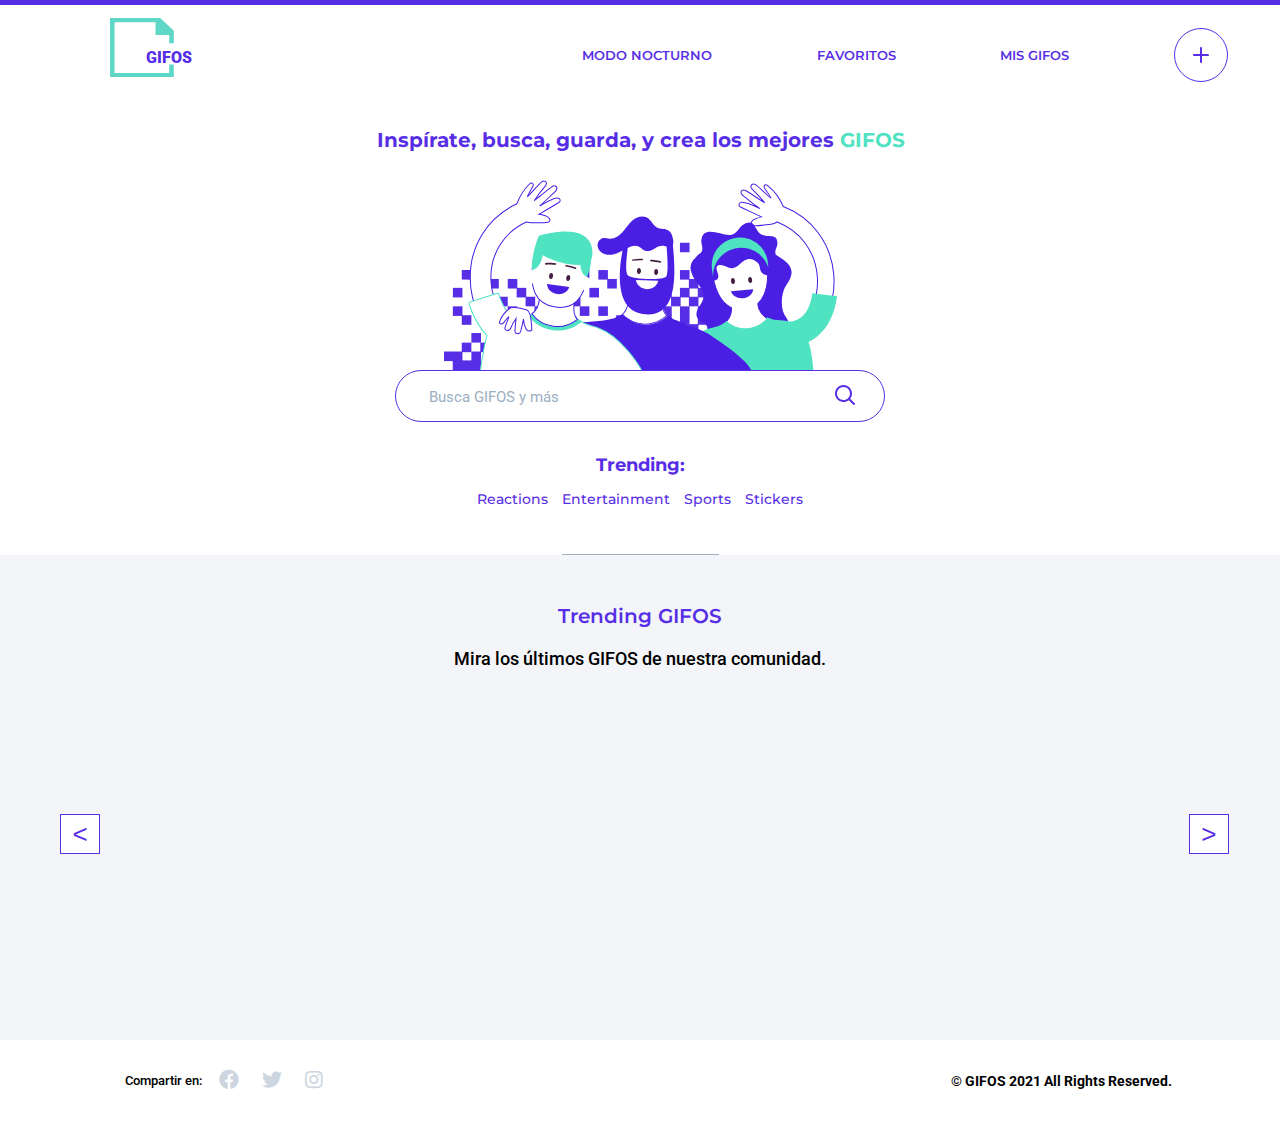
<file: docs/index.html>
<!DOCTYPE html>
<html lang="en">

<head>
    <meta charset="UTF-8">
    <meta name="viewport" content="width=device-width, initial-scale=1.0">
    <title>GIFOS</title>
    <link rel="icon" type="image/svg" href="./images/logo-desktop.svg" />  
    <link rel="stylesheet" type="text/css" href="./styles/home.css">
    <link rel="stylesheet" type="text/css" href="./styles/search.css">
    <link rel="stylesheet" type="text/css" href="./styles/trending.css">
    <link rel="stylesheet" href="https://cdnjs.cloudflare.com/ajax/libs/font-awesome/5.13.0/css/all.min.css">   
  
</head>

<body>
    <header>
        <div class="linea"></div>
        <nav id="navbar" class="home_navbar">
            <a class="home_logo" href="index.html">
                <img src="images/logo-desktop-modo-noc.svg" alt="Logo-GIFOS" id="logo" />
                <h2>GIFOS</h2>
            </a>
            <div class="home_menu">
                <div id="menu-burguer" class="home_menu-burger">
                    <span class="home_layer"></span>
                    <span class="home_layer"></span>
                    <span class="home_layer"></span>
                </div>
                      
            </div>
            <ul id="ul-menu" class="home_menuUl">
                <li class='home_darkMode' id="liModoMocturno"><a>Modo <span id="sp-tema">nocturno</span></a>
                        <p class="linea-ul"></p>
                    </li>
                <li><a href="favorites.html">Favoritos</a>
                    <p class="linea-ul"></p>
                </li>
                <li><a href="myGifs.html">Mis GIFOS</a>
                    <p class="linea-ul"></p>
                </li>
                <li class="liCrearGifos">
                    <a href="createGifs.html"><img src="images/button-crear-gifo.svg" alt="Icon-Favoritos" />
                    <p>CREAR GIFO</p></a>
                </li>
            </ul>         
        </nav>
    </header>
    <main>
        <section class="home_main-body">
            <h1 class="home_title" >Inspírate, busca, guarda, y crea los mejores <span class="home_gifos">GIFOS</span></h1>
            <img src="./images/ilustra_header.svg" alt="Banner-main-body-GIFOS" class="logo" />
            <div id='home_search' class="home_busqueda">
                <div class="home_input">
                    <img id="img-lupa" src="images/icon-search-mod-noc.svg" alt="icono-busqueda" class="hidden">
                    <input id="in-busqueda" type="text" placeholder="Busca GIFOS y más">
                    <button id="btn-buscar"><img src="images/icon-search.svg" class="input_img" id="lupa-busqueda"
                            alt="icono-busqueda"></button>
                    <button id="btn-buscar"><img src="images/close.svg" class="input_img hidden" id="cerrar-busqueda"
                            alt="icono-busqueda"></button>                    
                </div>
                <ul id="lista-autocomplete" class="hidden"></ul>
            </div>
            <article>
                <h3 class="home_trendingTitle">Trending:</h3>
                <ul id="lista-trending" class="lista-trending">
                    <li>Reactions</li>
                    <li>Entertainment</li>
                    <li>Sports</li>
                    <li>Stickers</li>
                </ul>
            </article>
        </section>
        <section class="resultados">
            <div class="linea"></div>
            <h2 id="titulo-resultados" class="hidden">Resultados</h2>
            <div class='container-search'>
                <div id="resultados-gifs" class="resultados-gifs hidden"></div>
            </div>
            <button id="btn-vermas" class="hidden">VER MAS</button>
        </section>
        <section class="trending">
            <h2>Trending GIFOS</h2>
            <p class="trending-text">Mira los últimos GIFOS de nuestra comunidad.</p>            
            <button class="btn-box prev" id="btn-prev"><</button>
            <button class="btn-box next" id="btn-next">></button>
            <div id="contenedor-trending" class="contenedor-trending">
                
                </div>
            </div>
        </section>
        <section id="gif-max" class="maximizado hidden">
        </section>
    </main>
    <footer class="d-footer">
        <p>Compartir en:</p>
        <div class="space">
            <div class="container-icons">
                <a target="_blank" href="http://www.facebook.com"><i class="fab fa-facebook"></i></a>
                <a target="_blank" href="http://www.twitter.com"><i class="fab fa-twitter"></i></a>
                <a target="_blank" href="http://www.instagram.com"><i class="fab fa-instagram"></i></a>
            </div>
            <h6>© GIFOS 2021 All Rights Reserved.</h6>
        </div>
        <div class="linea"></div>
    </footer>   
    <script src="script/global.js"></script>
    <script src="script/search.js"></script>
    <script src="script/trending.js"></script>
</body>

</html>
</file>
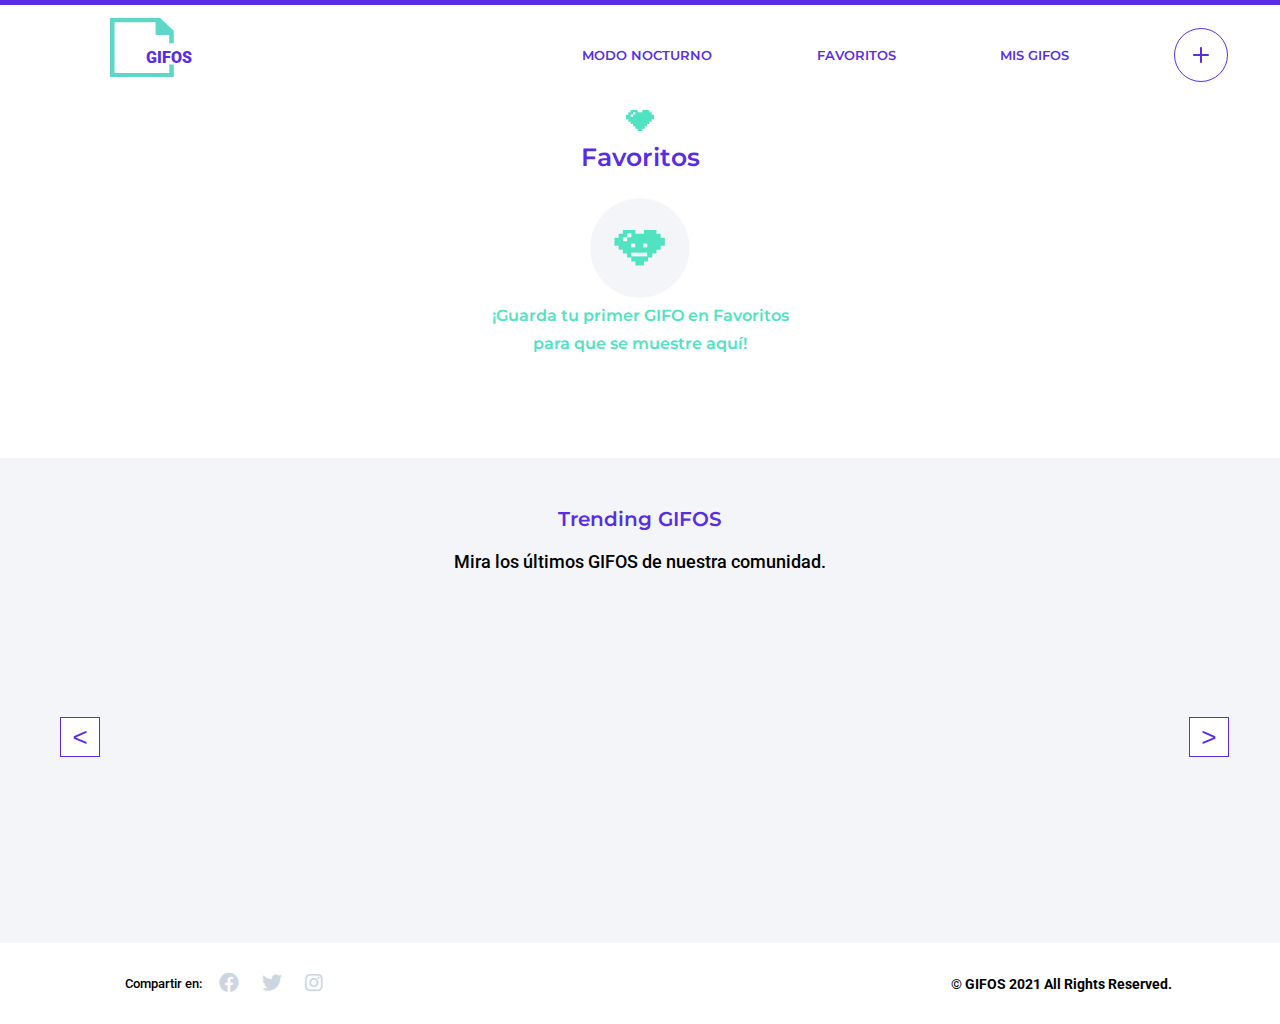
<file: docs/favorites.html>
<!DOCTYPE html>
<html lang="en">

<head>
    <meta charset="UTF-8">
    <meta name="viewport" content="width=device-width, initial-scale=1.0">
    <title>GIFOS</title>
    <link rel="icon" type="image/svg" href="./images/logo-desktop.svg" />  <!-- review-->
    <link rel="stylesheet" type="text/css" href="./styles/home.css">
    <link rel="stylesheet" type="text/css" href="./styles/favorites.css">
    <link rel="stylesheet" type="text/css" href="./styles/trending.css">
    <link rel="stylesheet" href="https://cdnjs.cloudflare.com/ajax/libs/font-awesome/5.13.0/css/all.min.css">  
</head>

<body>
    <header>
        <div class="linea"></div>
        <nav id="navbar" class="home_navbar">
            <a class="home_logo" href="index.html">
                <img src="images/logo-desktop-modo-noc.svg" alt="Logo-GIFOS" id="logo" />
                <h2>GIFOS</h2>
            </a>
            <div class="home_menu">
                <div id="menu-burguer" class="home_menu-burger">
                    <span class="home_layer"></span>
                    <span class="home_layer"></span>
                    <span class="home_layer"></span>
                </div>
                      
            </div>
            <ul id="ul-menu" class="home_menuUl">
                <li class='home_darkMode' id="liModoMocturno"><a>Modo <span id="sp-tema">nocturno</span></a>
                        <p class="linea-ul"></p>
                    </li>
                <li><a href="favorites.html">Favoritos</a>
                    <p class="linea-ul"></p>
                </li>
                <li><a href="myGifs.html">Mis GIFOS</a>
                    <p class="linea-ul"></p>
                </li>
                <li class="liCrearGifos">
                    <a href="createGifs.html"><img src="images/button-crear-gifo.svg" alt="Icon-Favoritos" />
                    <p>CREAR GIFO</p></a>
                </li>
            </ul>         
        </nav>
    </header>
    <main>
        <section class="favorites">
            <img src="images/icon-favoritos.svg" alt="Icon-Favoritos" />
            <h2>Favoritos</h2>
            <div id="non-favorites" class="non-favorites hidden">
                <img src="images/icon-fav-sin-contenido.svg" alt="Icon-Favoritos" />
                <h3>¡Guarda tu primer GIFO en Favoritos<br>
                    para que se muestre aquí!</h3>
            </div>
            <div class="container-fav">
                    <div id="favorites-gifs" class="favorites-gifs hidden"></div>
            </div>
        </section>
        <section class="trending">
            <h2>Trending GIFOS</h2>
            <p class="trending-text">Mira los últimos GIFOS de nuestra comunidad.</p>
            <button class="btn-box prev" id="btn-prev"><</button>
            <button class="btn-box next" id="btn-next">></button>
            <div id="contenedor-trending" class="contenedor-trending">                
                </div>
            </div>
        </section>
        <section id="gif-max" class="maximizado hidden">
        </section>
    </main>
    <footer class="d-footer">
        <p>Compartir en:</p>
        <div class="space">
            <div class="container-icons">
                <a target="_blank" href="http://www.facebook.com"><i class="fab fa-facebook"></i></a>
                <a target="_blank" href="http://www.twitter.com"><i class="fab fa-twitter"></i></a>
                <a target="_blank" href="http://www.instagram.com"><i class="fab fa-instagram"></i></a>
            </div>
            <h6>© GIFOS 2021 All Rights Reserved.</h6>
        </div>
        <div class="linea"></div>
    </footer>

    <script src="script/global.js"></script>
    <script src="script/favorites.js"></script>
    <script src="script/trending.js"></script>
</body>

</html>
</file>
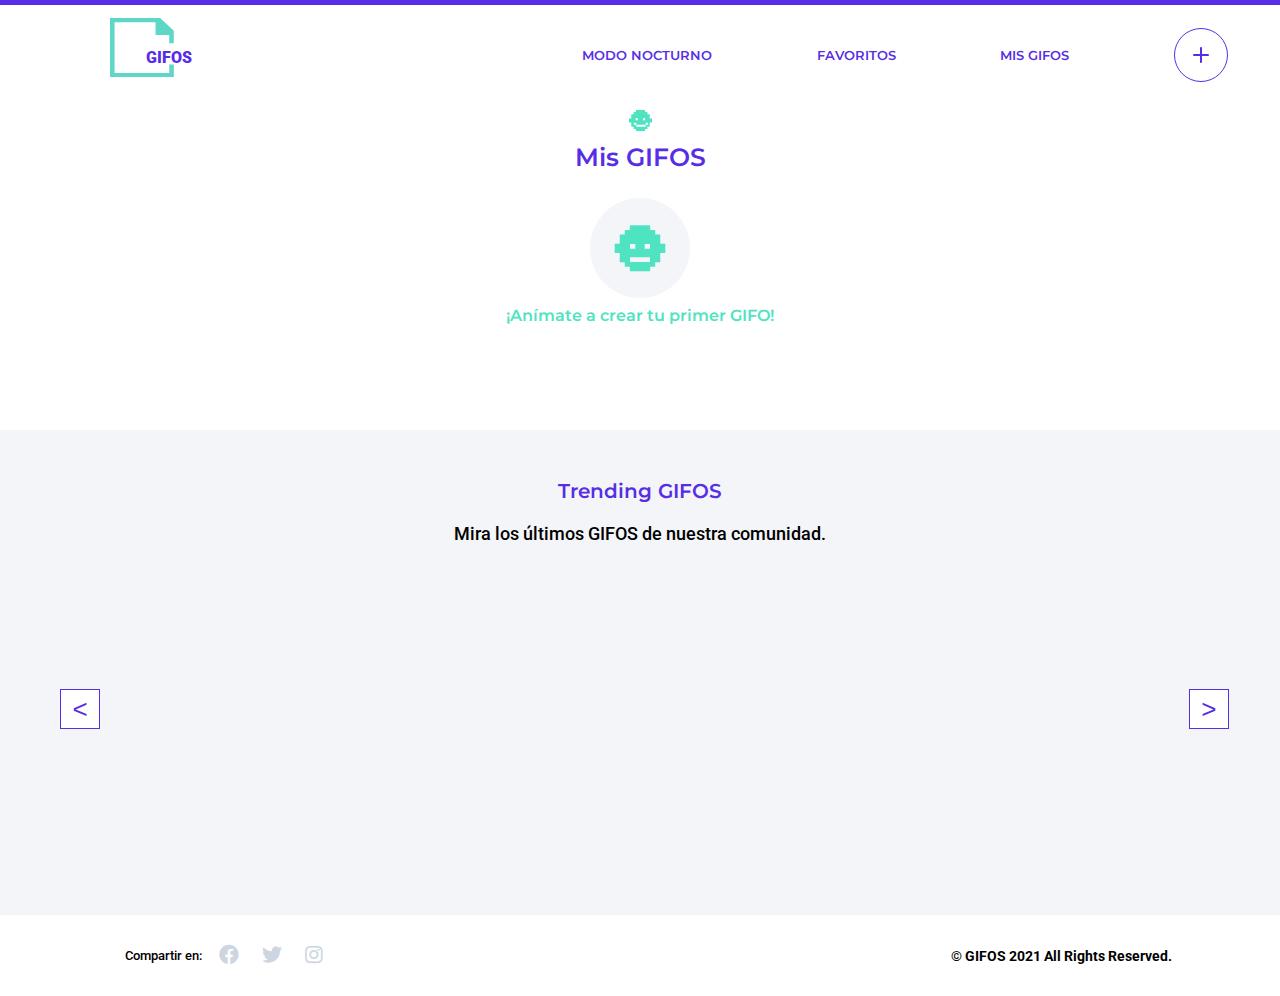
<file: docs/myGifs.html>
<!DOCTYPE html>
<html lang="en">

<head>
    <meta charset="UTF-8">
    <meta name="viewport" content="width=device-width, initial-scale=1.0">
    <title>GIFOS</title>
    <link rel="icon" type="image/svg" href="./images/logo-desktop.svg" />  <!-- review-->
    <link rel="stylesheet" type="text/css" href="./styles/home.css">   
    <link rel="stylesheet" type="text/css" href="./styles/myGifs.css">
    <link rel="stylesheet" type="text/css" href="./styles/trending.css">
    <link rel="stylesheet" href="https://cdnjs.cloudflare.com/ajax/libs/font-awesome/5.13.0/css/all.min.css">  
</head>

<body>
    <header>
        <div class="linea"></div>
        <nav id="navbar" class="home_navbar">
            <a class="home_logo" href="index.html">
                <img src="images/logo-desktop-modo-noc.svg" alt="Logo-GIFOS" id="logo" />
                <h2>GIFOS</h2>
            </a>
            <div class="home_menu">
                <div id="menu-burguer" class="home_menu-burger">
                    <span class="home_layer"></span>
                    <span class="home_layer"></span>
                    <span class="home_layer"></span>
                </div>
                      
            </div>
            <ul id="ul-menu" class="home_menuUl">
                <li class='home_darkMode' id="liModoMocturno"><a>Modo <span id="sp-tema">nocturno</span></a>
                        <p class="linea-ul"></p>
                    </li>
                <li><a href="favorites.html">Favoritos</a>
                    <p class="linea-ul"></p>
                </li>
                <li><a href="myGifs.html">Mis GIFOS</a>
                    <p class="linea-ul"></p>
                </li>
                <li class="liCrearGifos">
                    <a href="createGifs.html"><img src="images/button-crear-gifo.svg" alt="Icon-Favoritos" />
                    <p>CREAR GIFO</p></a>
                </li>
            </ul>         
        </nav>
    </header>
    <main>
        <section class="myGifs_list">
            <img src="images/icon-mis-gifos.svg" alt="Icon-Mygifs" />
            <h2>Mis GIFOS</h2>
            <div id="myGifs_empty" class="myGifs_empty hidden">
                <img src="images/icon-mis-gifos-sin-contenido.svg" alt="Icon-Mygifs" />
                <h3>¡Anímate a crear tu primer GIFO!</h3>
            </div>
            <div class="myGifs_container">
                    <div id="myGifs_gifs" class="myGifs_gifs hidden"></div>
            </div>
        </section>
        <section class="trending">
            <h2>Trending GIFOS</h2>
            <p class="trending-text">Mira los últimos GIFOS de nuestra comunidad.</p>
            <button class="btn-box prev" id="btn-prev"><</button>
            <button class="btn-box next" id="btn-next">></button>
            <div id="contenedor-trending" class="contenedor-trending">                
                </div>
            </div>
        </section>
        <section id="gif-max" class="maximizado hidden">
        </section>
    </main>
    <footer class="d-footer">
        <p>Compartir en:</p>
        <div class="space">
            <div class="container-icons">
                <a target="_blank" href="http://www.facebook.com"><i class="fab fa-facebook"></i></a>
                <a target="_blank" href="http://www.twitter.com"><i class="fab fa-twitter"></i></a>
                <a target="_blank" href="http://www.instagram.com"><i class="fab fa-instagram"></i></a>
            </div>
            <h6>© GIFOS 2021 All Rights Reserved.</h6>
        </div>
        <div class="linea"></div>
    </footer>

    <script src="script/global.js"></script>
    <script src="script/myGifs.js"></script>
    <script src="script/trending.js"></script>
</body>

</html>
</file>
<file: docs/styles/home.css>
@import url("https://fonts.googleapis.com/css2?family=Montserrat:wght@400;500;600;700&display=swap");
@import url("https://fonts.googleapis.com/css2?family=Roboto:wght@400;900&display=swap");
* {
  margin: 0;
  padding: 0;
  border: 0;
  -webkit-box-sizing: border-box;
  box-sizing: border-box;
}

.hidden {
  display: none;
}

:root {
  --menu: rgba(87, 46, 229, 0.9);
  --barramenu: #572ee5; 
  --background_trending: #f3f5f8;
  --purpura: #572ee5;
  --blanco: white;
  --turquesa: #50e3c2;
  --gris: #cdd6e0;
  --negro: #000000;
  --background_general: #ffffff;
  --linea: #9cafc3;
  --menudestokp: white;
  --botones: white;
}

[data-theme="dark"] {
  --menudestokp: #37383c;
  --menu: #000000;  
  --barramenu: #000000;
  --background_trending: #222326;
  --purpura: #ffffff;
  --gris: white;
  --negro: white;
  --background_general: #37383c;
  --botones: #37383c;
  --blanco: #000000;
}


/* *******  HEADER ********    */


header {
  font-family: "Montserrat", sans-serif;
  background-color: var(--background_general);
  width: 100%;
  top:0;
  position:sticky; 
  z-index: 4;
}

header .linea {
  height: 5px;
  background-color: var(--barramenu);
}


.home_navbar {
  display: flex;
  justify-content: space-between;
  height: 100px;
  margin: 0;
  padding: 0;
  align-items: center;
  position: relative;
  width: 100%;
}
.home_logo{
  margin-left: 20px;
  padding-right: 40px;
}
.home_logo img {
  height: 49px;
  width: 56px; 
}

.home_logo h2 {
  position: absolute;
  z-index: -1;
  top: 53px;
  left: 40px;
  letter-spacing: 0;
  font-family: "Roboto", sans-serif;
  color:  var(--purpura);
  font-size: 16px;
  font-weight: 900;
  line-height: 0;
}

.home_menuUl {
  width: 100%;
  position: absolute;
  top: 100px;
  right: 0;
  background-color: var(--menu);
  height: 0; 
  transition: height 0.5s ease;
  list-style: none;
  display: none;
  flex-direction: column;
  align-items: center;  
}
.home_menu{
  cursor:pointer;
}
.menudesplegado {
  height: 100vh;
  display: flex;
}

.home_menuUl li {
  font-size: 15px;
  font-weight: 600;  
  position: relative;
}

.home_darkMode{
  margin-top:45px;
}
.home_menuUl li a {
  text-align: center;
  position: relative;
  text-decoration: none;
  color: white;
  display: block;
  cursor: pointer;  
}

 .home_menuUl li a:hover,.home_menuUl li span:hover {
  text-decoration: underline;  
  text-decoration-color: var(--turquesa);
}

 .home_menuUl li a:active {
  color: var(--linea);
}

.home_menuUl li .linea-ul {
  border: 0;
  border-top: 0.1px solid white;
  width: 41px;
  color: white;
  size: 0.1px;
  margin: auto;
  margin-top: 10.9px;
  padding-bottom: 14px;
}

.liCrearGifos a img{
  display: none;
}

.home_layer {
  margin-right: 26px;
  display: block;
  width: 27px;
  height: 4.3px;
  margin-bottom: 5px;
  position: relative;
  background: var(--purpura);
  z-index: 1;
  transform-origin: 3px 0px;
}



@media (min-width: 769px) {
 .home_menu-burger {
    display: none;
  }
  .home_navbar {
    height: 90px;
  }
  .home_logo{
    padding-left:7%;
    padding-right:15%;
  }
  .home_logo img {
    width: 68px;
    height: 60px;    
  }
   .home_logo h2 {
    padding-left:8.3%;
    top: 53px;
  }
 
   .home_menuUl {
    flex-grow: 1.8;
    max-width:750px;
     display: flex;
    background-color: var(--menudestokp);
    top: 5px; 
    flex-direction: row;
    height: auto;    
    justify-content: space-around;
    position:relative;    
  }
  .home_menuUl li {
    font-size: 13px;
  }
  .home_menuUl li a {
    text-transform: uppercase;
    color: var(--purpura);
  }
   .home_menuUl li .linea-ul {
    display: none;
  }
  .liCrearGifos {     
    height: 54px;
    width: 54px;        
  }
  .liCrearGifos a img {
    display: block;           
  }
  .liCrearGifos a p {
    display: none;           
  }
  .liCrearGifos a:hover {
    border-bottom: none;
  }
  .liCrearGifos:hover {
    background-color: var(--purpura);
  }
  .liCrearGifos:active {
    background-color: var(--linea);
  }
  li:first-child {
    margin-top: 0px;
  }
}



/* *******  MAIN BODY ********    */



.home_main-body {
  background-color: var(--background_general);
  padding-top: 30px;
  text-align: center;
  display: flex;
  align-items: center;
  flex-direction: column;
}

.home_title {
  margin: 2px 44px 27px 45px;
  letter-spacing: 0;
  font-family: "Montserrat", sans-serif;
  color: var(--purpura);
  font-size: 20px;
  font-weight: 700;
  line-height: 26px;
  text-align: center;
}

 .home_gifos {
  color: var(--turquesa);
}

.home_main-body img {
  width: 273px;
  height: 130px;

}

.home_trendingTitle {
  letter-spacing: 0;
  font-family: "Montserrat", sans-serif;
  color: var(--purpura);
  font-size: 16px;
  font-weight: 700;
  line-height: 25px;
  margin: 31px 0 2px 0;
}

.home_main-body article ul {
  letter-spacing: 0;
  font-family: "Montserrat", sans-serif;
  color: var(--purpura);
  font-size: 14px;
  font-weight: 500;
  line-height: 25px;
  padding: 0 75px 35px 75px;
  margin: 0;  
  display: flex;
  justify-content: center;
  flex-wrap: wrap;
}

.home_main-body article ul li {
  list-style: none;
  text-transform: capitalize;
  padding: 0.5em;
  cursor: pointer;
}

.home_busqueda {
  border: 1px solid var(--purpura);
  border-radius: 27px;
  width: 80%;  
  margin: auto;
  display: flex;
  align-items: center;
  flex-direction: column;
}

 .home_input {
  display: flex;
  width: 100%;
  align-items: center;
  position: relative;
}

.img-lupa {
  width: 20px;
  height: 20px;
  margin-left: 10px;
}

.home_input button {
  border: none;
  background: none;
}

 .home_input button .input_img {
  width: 20px;
  height: 20px;
  cursor: pointer;
  margin-right: 15px;
}  

#in-busqueda {
  width: 90%;
  border: none;
  background: none;
  font-size: 15px;
  height: 50px;
  padding-left: 1em;  
  color: var(--purpura);
}

 #in-busqueda:focus {
  outline: none;
  outline-width: 0;
}

 #in-busqueda::placeholder {
  letter-spacing: 0;
  font-family: "Roboto", sans-serif;
  color: var(--linea);
  font-size: 15px;
  line-height: 15px;
  text-indent: 18px;
}

.active-search{
  font-family: "Roboto", sans-serif;
  color: var(--negro);
  font-size: 16px  !important;  
  line-height: 15px;
  text-indent: 18px;
}

 .lista-busqueda {
  display: none;  
  display: flex;
  align-content: center;
  flex-direction: column;
  width: 90%;
  border-top: 1px solid var(--linea);
}

 .lista-busqueda li {
  display: flex;
  align-items: center;
  list-style: none;
  text-align: start;
  text-indent: 1em;
  cursor: pointer;  
}

.lista-busqueda li p {
  margin-top: 7px;
  margin-bottom: 7px;
  font-size: 16px;
  font-family: "Roboto", sans-serif;
  color: var(--linea);  
}

 .lista-busqueda li img {
  width: 15.8px;
  height: 15.8px;  
}


@media (min-width: 769px) {
  .title {
    width: 50%;       
    font-size: 35px;
    line-height: 50px;
  }
  .home_main-body img {
    width: 399px;
    height: 190px;
  }
  .home_trendingTitle {
    font-size: 18px;   
  }
   .home_busqueda {
    width: 38.3%;
  }
  .active-search{   
    font-size: 20px  !important;    
  }
}


/* *******  MAXIMIZE ********    */
  
.maximizado {
  position: fixed;  
  left: 0;
  top: 0;
  width: 100vw;
  height: 100vh;
  overflow: hidden;
  background-color: var(--blanco);  
  display: flex;
  align-items: center;
  justify-content: center;
  flex-direction: column;
  z-index: 5;  
}

.maximizado .close-button {
  background: none;
  position: absolute;
  right: 9.8%;
  top: 15%;
  cursor: pointer;
}

.img-maximizado {
  width: 84.8%;
  height: 47.5%;
  object-fit: cover;
}

.maximizado article {
  margin-top: 2.9%;
  font-size: 15px;
  font-family: "Roboto", sans-serif;
  width: 84.8%;
  display: flex;
  justify-content: space-between;
}

.maximizado article p {
  margin-bottom: 0;
}

.maximizado article .titulo {
  font-family: "Montserrat", sans-serif;
  font-weight: 600;
}
.maximizado-buttons{
  display: flex;  
  flex-direction: row;
  width:107px;
  justify-content: space-between;
}
.max-button {  
  border: none;  
  width: 36px;
  height: 36px;  
  border-radius: 6px;
  background: white;
  cursor: pointer;
}
.max-button-remove{  
  width: 62px;
  height: 36px;  
  border-radius: 6px;
  background: rgb(231, 4, 4);
  color:white;
  cursor: pointer;
}
.maximizado article button img {
    object-fit: cover;
}
@media (min-width: 700px) {

  .img-maximizado {
    width: 58%;
    height: 60%;    
  }
  .maximizado article {    
    width: 55%;    
  }
  .maximizado .close-button {
    right: 22%;
    top: 9%;    
  }
}


/* *******  FOOTER ********    */


.d-footer {
  background-color: var(--background_general);
  text-align: center;
  letter-spacing: 0;
  font-family: "Roboto", sans-serif;
  color: var(--negro);
  font-size: 16px;
  font-weight: 500;
  line-height: 20px;
}

.d-footer p {
  padding-top: 47px;
  margin-bottom: 24px;
  font-size: 15px;
}

.d-footer h6 {
  font-size: 14px;
  margin-top: 47.8px;
  margin-bottom: 23px;
}

 .container-icons i {
  color: var(--gris);
  margin-left: 9.5px;
  margin-right: 9.5px;
  font-size: 20px;
}

.d-footer .container-icons i:hover {
  color: #572ee5;
}

.d-footer .linea {
  height: 5px;
  background-color: var(--barramenu);
}

@media (min-width: 769px) {
  .d-footer {
    display: flex;
    align-items: center;
    text-align: start;
  }
  .d-footer p {
    margin: 30.5px 0 30.5px 25px;
    padding: 0;
    text-align:right;
    font-size: 13px;
    width:210px;
  }
  .d-footer .space {
  display:flex;
  justify-content:space-between;
  width:100%;
  align-items:center;
  
  }
  .d-footer h6 {
    margin:0;
    margin-right: 10%;
    justify-content: end;
  }
  .container-icons {
    margin-left: 17px;
    width:300px;    
  }
  .container-icons i {
    margin-left: 0;
    margin-right: 19px;
  }
}
</file>
<file: docs/styles/search.css>
/* *******  SEARCH  GIFS ********    */

.resultados {
    background-color: var(--background_general);
    text-align: center;
  }
  
  .resultados .linea {
    background-color: var(--linea);
    width: 157px;
    margin: auto;
    height: 1px;
  }
  
  #titulo-resultados {
    text-transform: capitalize;
    letter-spacing: 0;
    font-family: "Montserrat", sans-serif;
    color: var(--purpura);
    font-size: 25px;
    font-weight: 600;
    line-height: 40px;
    text-align: center;
    padding: 43px 0 38px 0;
  }
  
   .d-sinresultados {
    text-align: center;
  }
  
  .img-sinresultados {
    margin-top: 71px;
    margin-bottom: 29px;
    width: 80px;
    height: 80px;
  }
  
  .text-sinresultados {
    padding-bottom: 129px;
    color: var(--turquesa);
    font-size: 22px;
    line-height: 25px;
  }
  
  .container-search{
    display: flex;
    justify-content: center;
  }
  
  .resultados-gifs {  
    display: flex;  
    flex-wrap: wrap;
    justify-content: space-evenly;
    width: 90vw; 
  }
  .card-search{
    width:132px;
    height:120px;
    margin: 5px 3px 5px 3px;
  }
  
  .card-opciones-search{
    width:132px;
    height:120px;
    text-align: left;
    display: none;      
    position: absolute;
    z-index: 1;   
  }
  #btn-vermas {
    margin-top: 28px;
    margin-bottom: 38px;
    background: none;
    border-radius: 25px;
    border: 1px solid var(--purpura);
    width: 127px;
    height: 50px;
    letter-spacing: 0;
    font-family: "Montserrat", sans-serif;
    color: var(--purpura);
    font-size: 13px;
    font-weight: 600;
    line-height: 30px;
    cursor: pointer;
  }
  
  #btn-vermas:hover {
    background-color: var(--purpura);
    color: var(--botones);
  }
  
  .card-img-search {
    width: 100%;
    height: 100%;   
    object-fit: cover;      
  }


  @media (min-width: 750px) {
    .card-search:hover .card-opciones-search{
      display: block;
      background-color: rgba(114, 8, 252, 0.7);
    } 
    .card-search{
      width:170px;
      height:130px;  
    }  
    .card-opciones-search{
      width:170px;
      height:130px;  
    }
    .resultados-gifs{
      width: 70vw;
      max-width: 750px;
    }
    .option-description {
      position: absolute;
      left: 7.5px;
      bottom: 20px;
    }   
     .user {
      font-size: 9px;
    }
     .titulo {
      font-size: 12px;
      font-weight: 700;
    }
  }
</file>
<file: docs/styles/trending.css>
/* *******  TRENDING ********    */



.trending {
    background-color: var(--background_trending);
    text-align: center;
    color: var(--purpura);
    padding-bottom: 22px;
  }
  
  .btn-box {
    display: none;
  }
  
  .trending h2 {
    letter-spacing: 0;
    font-family: "Montserrat", sans-serif;
    color: var(--purpura);
    font-size: 20px;
    font-weight: 600;
    line-height: 30px;
    padding-top: 46px;
    margin-bottom: 7px;
  }
  
  .trending-text {
    letter-spacing: 0;
    font-family: "Roboto", sans-serif;
    color: var(--negro);
    font-size: 16px;
    font-weight: 500;
    line-height: 23px;
    padding: 9px 100px;
  }
  
  .contenedor-trending {
    height: 187px;
    display:flex;
    overflow-x: scroll;
    scroll-snap-type: x mandatory;
    margin-left: 25px;
    margin-right: 25px;
  } 
  
   .card {
    width: 200px;
    height: 157px;
    background: none;
    margin-right: 22px;    
    position:relative;
  }
  
   .card-img{
    position:relative;
    width: 200px;
    height: 157px;  
    object-fit: cover;   
  }
  
  .card-opciones {
    display: none;
    z-index: 1;
  }
  
  @media (min-width: 750px) {
    .trending p {
      font-size: 18px;
    }
    .contenedor-trending {
      height: 275px;
      max-width: 850px;
      scroll-behavior: smooth;
    }
    .card {
      width: 267px;
      height: 215px;
      margin-right: 29px;
    }
     .card-opciones {
      text-align: left;
      display: none;
      width: 267px;
      height: 215px;
      position: absolute;      
    
    }
    .opciones-gif {   
      display: flex;      
      justify-content: flex-end;
      position: absolute;
      right: 10px;
      top: 10px;
    }
     .opcion-button {
      width: 32px;
      height: 32px;
      opacity: 0.6;
      background-color: white;
      border-radius: 6px;
      margin-left: 11px;
      cursor:pointer;
    }
   
    .opcion-button:hover {
      opacity: 1;      
    }
    .trending-description {
      position: absolute;
      left: 18.5px;
      bottom: 51px;
    }
     .description {
      margin: 0;
      padding: 0;
      font-family: "Roboto", sans-serif;
      color: white;
    }
     .userTrending {
      font-size: 16px;
    }
     .tituloTrending {
      font-size: 18px;
      font-weight: 700;
    }
    .card:hover .card-opciones {
      display: block;
      background-color: rgba(114, 8, 252, 0.7);
    } 
  
    .btn-box {         
      cursor: pointer;      
      display: block;
      border: 1px solid var(--purpura);
      color: var(--purpura);
      background: var(--botones);      
      font-size: 26px;
      position: absolute;
      width: 40px;
      height: 40px;      
      margin-top: 135px;     
    }
    .btn-box:hover {
      border: 1px solid var(--barramenu);
      color: var(--blanco);
      background: var(--purpura);
    }
      
     .prev {
      left: 4.7%;
    }
    .next {
      right: 4%;
    }
    .trending .contenedor-trending {     
      align-items: center;    
      display: flex;
      margin: 2rem auto;
      overflow: hidden;
      position: relative;
      width: 80%;
    }

     .card-img {
      width: 267px;
      height: 215px;   
      object-fit: cover;      
    }
  }
  @media (min-width: 1350px) {
    .prev {
      left: 15%;
    }
    .next {
      right: 15%;
    }
  }



/* *******  HIDDEN ********    */
.hidden {
  display: none;
}
</file>
<file: docs/styles/favorites.css>
/* *******  FAVORITES ********    */

.favorites {
    padding-top: 15px;
    background-color: var(--background_general);
    text-align: center;
    min-height: 260px;
  }
  
  .favorites h2 {    
    font-family: "Montserrat", sans-serif;
    color: var(--purpura);
    font-size: 25px;
    font-weight: 600;        
    padding: 7px 0 26px 0;
  }
  
  .non-favorites img {
    height: 100px;
    width: 100px;
  }
  
   .non-favorites h3 {
    letter-spacing: 0;
    font-family: "Montserrat", sans-serif;
    color: var(--turquesa);
    font-size: 16px;
    font-weight: 600;
    line-height: 28px;
    margin: auto;
    padding-bottom: 100px;
  }
  .container-fav{
      display: flex;
      justify-content: center;
  }
   .favorites-gifs {
    display: flex;    
    flex-wrap: wrap;
    justify-content: space-evenly;
    width: 90vw;
    padding-bottom: 25px;   
  }
  
  .card-fav {
    width:132px;
    height:120px;
    margin: 5px 3px 5px 3px;
  }
  
  .card-fav img {
    height: 100%;
    width: 100%;
    object-fit: cover;   
  }
  .card-options-fav{    
    display: none;    
  }


  @media (min-width: 750px) {
  .favorites-gifs {
    display: flex;    
    flex-wrap: wrap;
    justify-content: space-evenly;
    width: 70vw;       
    max-width: 750px;
    }
  .card-fav {
    width:170px;
    height:130px;   
  }
  .card-options-fav{
    width:170px;
    height:130px;  
    text-align: left;
    display: none;      
    position: absolute;
    z-index: 1;  
  }
  .options-gif {
    display: flex;
    justify-content: flex-end;
    position: absolute;
    right: 10px;
    top: 10px;
  }
  .option-button-close{
    width:18px !important;
    height:18px !important;
  } 
  
  .card-fav:hover .card-options-fav {
    display: block;
    background-color: rgba(114, 8, 252, 0.7);
  }
  .option-description {
    position: absolute;
    left: 7.5px;
    bottom: 20px;
  }   
   .user {
    font-size: 9px;
  }
   .titulo {
    font-size: 12px;
    font-weight: 700;
  }
}
</file>
<file: docs/styles/myGifs.css>
.myGifs_list{
    padding-top: 15px;
    background-color: var(--background_general);
    text-align: center;
    min-height: 260px;
}
.myGifs_list h2 {    
    font-family: "Montserrat", sans-serif;
    color: var(--purpura);
    font-size: 25px;
    font-weight: 600;        
    padding: 7px 0 26px 0;
  }
  
  .myGifs_empty img {
    height: 100px;
    width: 100px;
  }
  
   .myGifs_empty h3 {
    letter-spacing: 0;
    font-family: "Montserrat", sans-serif;
    color: var(--turquesa);
    font-size: 16px;
    font-weight: 600;
    line-height: 28px;
    margin: auto;
    padding-bottom: 100px;
  }
  .myGifs_container{
      display: flex;
      justify-content: center;
  }
   .myGifs_gifs {
    display: flex;    
    flex-wrap: wrap;
    justify-content: space-evenly;
    width: 90vw;
    padding-bottom: 25px;   
  }
  
  .myGif_card {
    width:132px;
    height:120px;
    margin: 5px 3px 5px 3px;
  }
  
  .myGif_card img {
    height: 100%;
    width: 100%;
    object-fit: cover;   
  }
  .myGif_card-options{    
    display: none;    
  }


  @media (min-width: 750px) {
  .myGifs_gifs{
    display: flex;    
    flex-wrap: wrap;
    justify-content: space-evenly;
    width: 70vw;       
    max-width: 750px;
    }
  .myGif_card {
    width:170px;
    height:130px;   
  }
  .myGif_card-options{
    width:170px;
    height:130px;  
    text-align: left;
    display: none;      
    position: absolute;
    z-index: 1;  
  }
  .options-gif {
    display: flex;
    justify-content: flex-end;
    position: absolute;
    right: 10px;
    top: 10px;
  }  
  
  .myGif_card:hover .myGif_card-options {
    display: block;
    background-color: rgba(114, 8, 252, 0.7);
  }
  .option-description {
    position: absolute;
    left: 7.5px;
    bottom: 20px;
  }   
   .user {
    font-size: 9px;
  }
   .titulo {
    font-size: 12px;
    font-weight: 700;
  }
}
</file>
